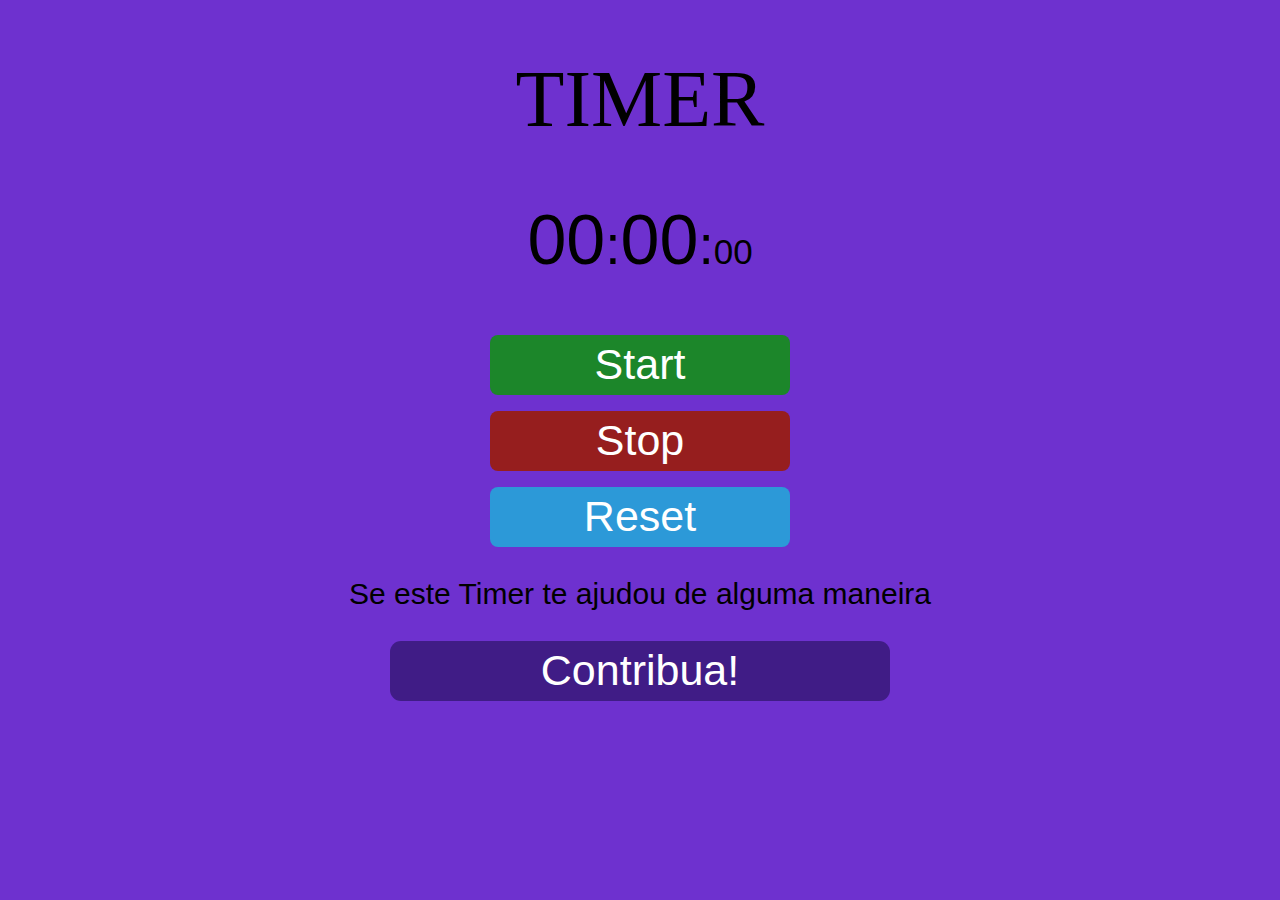
<file: stop_watch/index.html>
<!DOCTYPE html>
<html lang="en">

<head>
    <meta charset="UTF-8">
    <meta http-equiv="X-UA-Compatible" content="IE=edge">
    <meta name="viewport" content="width=device-width, initial-scale=1.0">
    <link rel="stylesheet" href="./css/main.css">
    <title>Stopwatch</title>
</head>

<body>
    <div class="wrapper">
        <h1>Timer</h1>
        <p class="doisp"><span id="minutes">00</span>:<span id="seconds">00</span>:<span id="tens">00</span></p>
        <button id="button-start">Start</button>
        <p><button id="button-stop">Stop</button></p>
        <button id="button-reset">Reset</button>
    </div>
    <div>
        <div class="wrapper">
            <p class="paragrafo">Se este Timer te ajudou de alguma maneira</p>
            <button class="contrib">
                <a href="https://nubank.com.br/pagar/1hn2kq/L0Ko73TEcn" class="text-contrib" 
                target="_blank">Contribua!</a>
            </button>
        </div>
    </div>
    <script type="text/javascript" src="./main/main.js">
    </script>
</body>

</html>
</file>
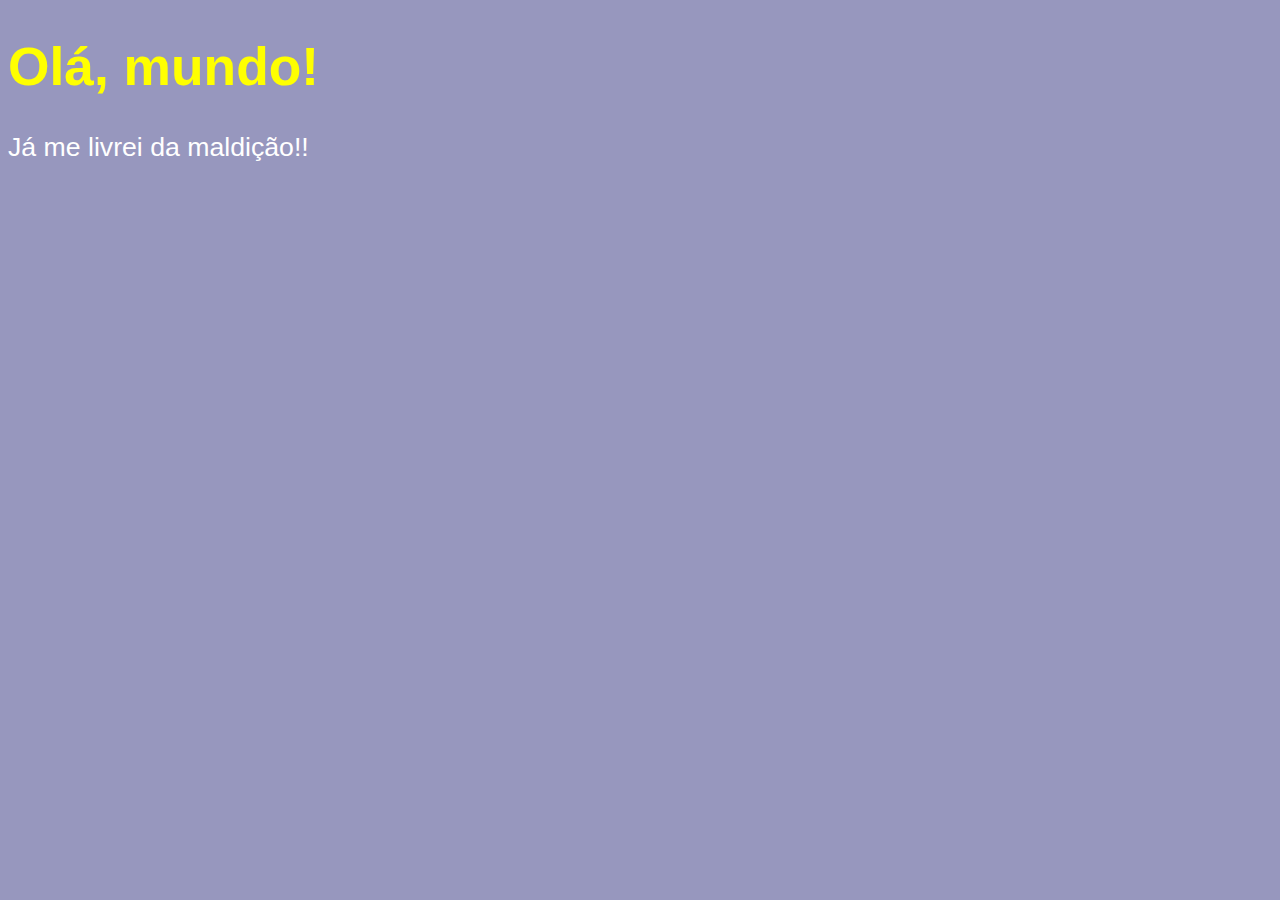
<file: CursoemVídeo - JS/aula04/ex001.html>
<!DOCTYPE html>
<html lang="pt-br">
<head>
    <meta charset="UTF-8">
    <meta http-equiv="X-UA-Compatible" content="IE=edge">
    <meta name="viewport" content="width=device-width, initial-scale=1.0">
    <title>Meu Primeiro Programa...</title>
    <style>
        body {
            background-color: rgb(151, 151, 190);
            color:white;
            font: normal 20pt Arial;
        }
        h1 {
            color: yellow;
        }
    </style>
</head>
<body>
    <h1>Olá, mundo!</h1>
    <p>Já me livrei da maldição!!</p>
    <script>
        
        window.alert('Minha primeira mensagem! ')
        window.confirm('Está gostando de JS?')
        window.prompt('Qual é seu nome?')
        
    </script>
</body>
</html>
</file>
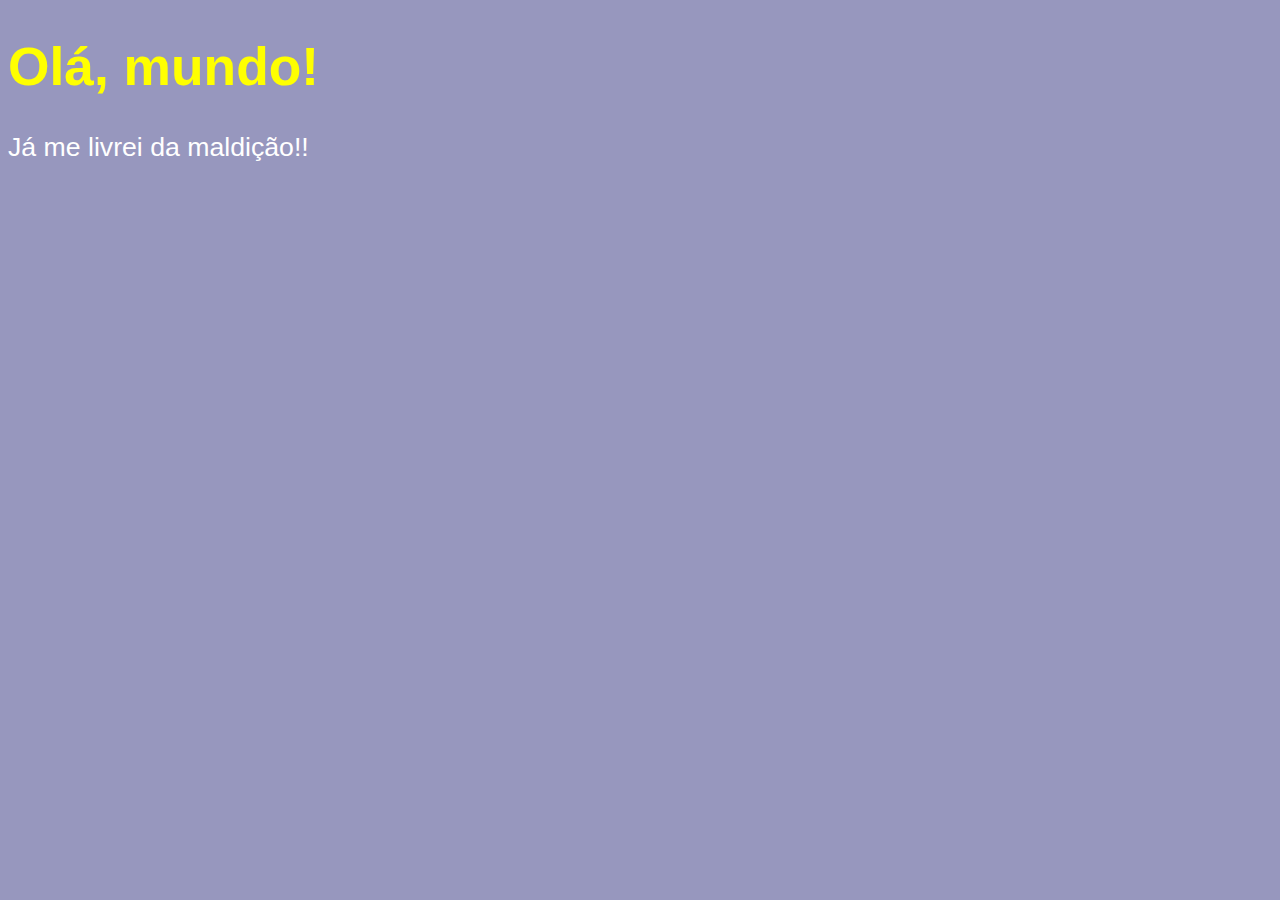
<file: CursoemVídeo - JS/aula06/ex002.html>
<!DOCTYPE html>
<html lang="pt-br">
<head>
    <meta charset="UTF-8">
    <meta http-equiv="X-UA-Compatible" content="IE=edge">
    <meta name="viewport" content="width=device-width, initial-scale=1.0">
    <title>Meu Primeiro Programa...</title>
    <style>
        body {
            background-color: rgb(151, 151, 190);
            color:white;
            font: normal 20pt Arial;
        }
        h1 {
            color: yellow;
        }
    </style>
</head>
<body>
    <h1>Olá, mundo!</h1>
    <p>Já me livrei da maldição!!</p>
    <script>
        
        window.alert('Minha primeira mensagem! ')
        window.confirm('Está gostando de JS?')
        var nome = window.prompt('Qual é seu nome?') /* vai perguntar o nome */
        window.alert('É um grande prazer te conhecer, ' + nome) //concatenação
        
    </script>
</body>
</html>
</file>
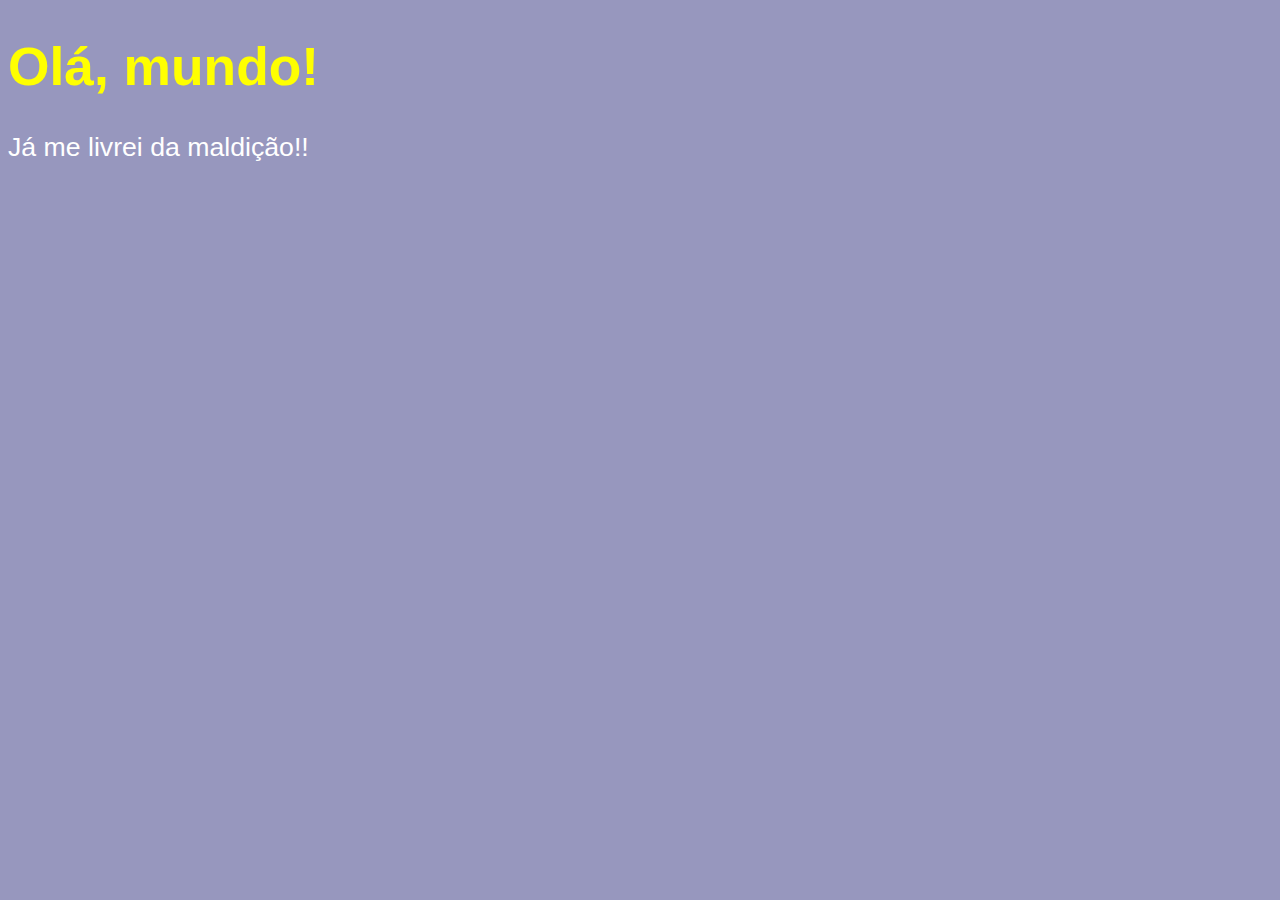
<file: CursoemVídeo - JS/aula06/ex003.html>
<!DOCTYPE html>
<html lang="pt-br">
<head>
    <meta charset="UTF-8">
    <meta http-equiv="X-UA-Compatible" content="IE=edge">
    <meta name="viewport" content="width=device-width, initial-scale=1.0">
    <title>Meu Primeiro Programa...</title>
    <style>
        body {
            background-color: rgb(151, 151, 190);
            color:white;
            font: normal 20pt Arial;
        }
        h1 {
            color: yellow;
        }
    </style>
</head>
<body>
    <h1>Olá, mundo!</h1>
    <p>Já me livrei da maldição!!</p>
    <script>
        var n1 = Number(window.prompt('Digite um número: ')) // string
        var n2 = Number(window.prompt('Digite outro número: ')) // string
        var s = n1 + n2
        window.alert(`A soma entre ${n1} e ${n2} é igual a ${s}` ) //Concatenação
        // (number + number) para adição
        // (string + string) para concatenção
    </script>
</body>
</html>
</file>
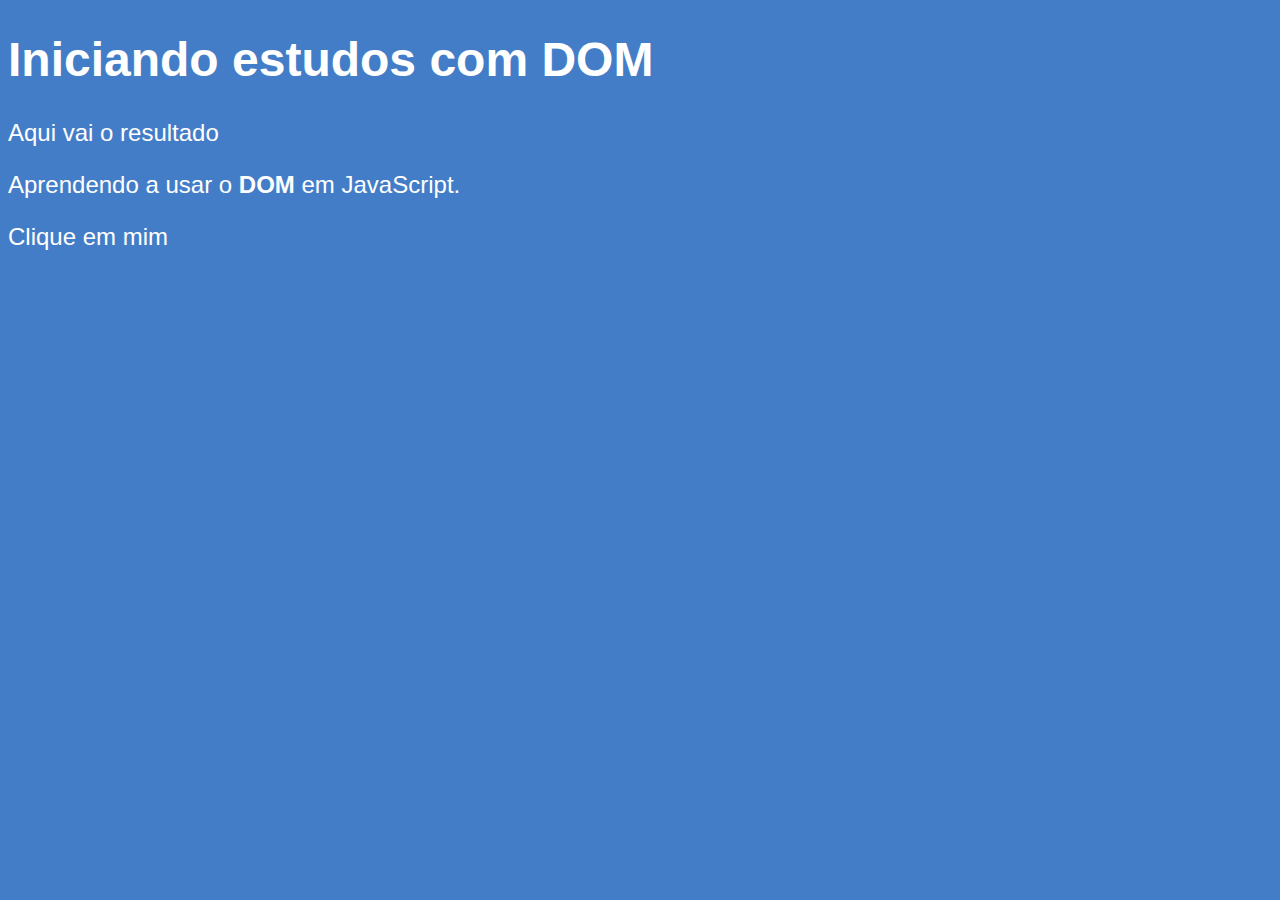
<file: CursoemVídeo - JS/aula09/ex005.html>
<!DOCTYPE html>
<html lang="pt-BR">
<head>
    <meta charset="UTF-8">
    <meta http-equiv="X-UA-Compatible" content="IE=edge">
    <meta name="viewport" content="width=device-width, initial-scale=1.0">
    <title>Primeiros passos com DOM</title>
    <style>
        body {
            background: rgb(68, 125, 199);
            color: white;
            font: normal 18pt Arial;
        }


    </style>
</head>
<body>
    <h1>Iniciando estudos com DOM</h1>
    <p>Aqui vai o resultado</p>
    <p>Aprendendo a usar o <strong>DOM</strong> em JavaScript.</p>
    <div>Clique em mim</div>
    <script>
        
        var corpo = window.document.body
        var p1 = window.document.getElementsByName('p')[1]
        /*
        var d = window.document.getElementById('msg')
        d.style.background = 'green'
        d.innerText = 'Estou Aguardando...'
        */

        var d = window.document.getElementsByName('div.msg')
        d.style.background = 'blue'
        

    </script>
</body>
</html>
</file>
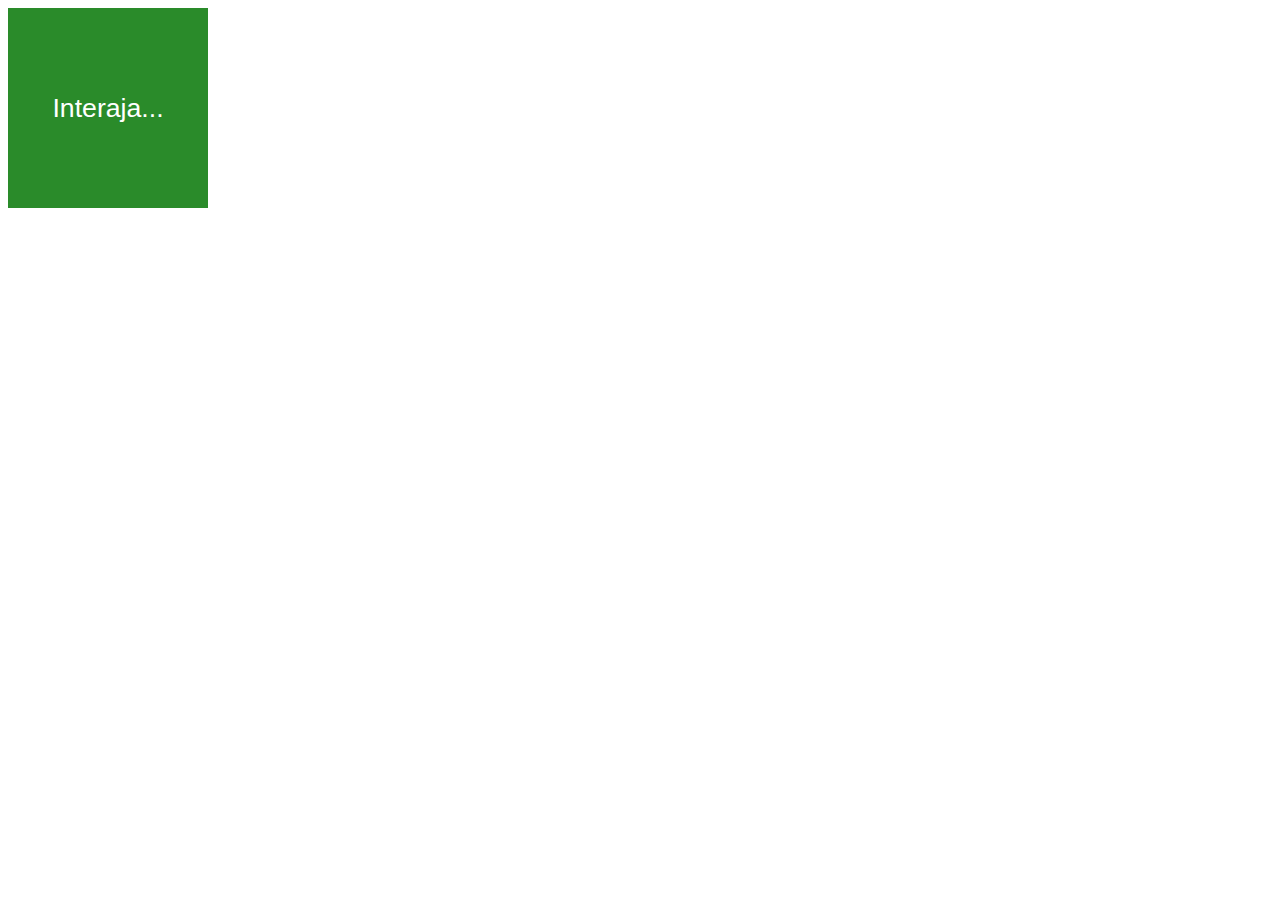
<file: CursoemVídeo - JS/aula10/ex006.html>
<!DOCTYPE html>
<html lang="pt-BR">
<head>
    <meta charset="UTF-8">
    <meta http-equiv="X-UA-Compatible" content="IE=edge">
    <meta name="viewport" content="width=device-width, initial-scale=1.0">
    <title>Eventos DOM</title>
    <style>
        div#area {
            font: normal 20pt Arial;
            background: rgb(42, 139, 42);
            color: white;
            width: 200px;
            height: 200px;
            line-height: 200px;
            text-align: center;
        }
    </style>
</head>
<body>
    <div id="area" onclick="clicar()" onmouseenter="entrar()" onmouseout="sair()">
        Interaja...
    </div>

    <script>
            var a = window.document.getElementById('area')
            a.addEventListener('click', clicar)
            a.addEventListener('mouseenter', entrar)
            a.addEventListener('mouseout', sair)

            function clicar() {
                a.innerText = 'Clicou!'
                a.style.background = 'red'
            } 
            function entrar() {
                a.innerText = 'Entrou!'
            }
            function sair() {
                a.innerText = 'Saiu!'
            }
    </script>
    
</body>
</html>
</file>
<file: stop_watch/css/main.css>
body {
background: rgb(110, 49, 207);
font-family: "HelveticaNeue-Light", "Helvetica Neue Light", "Helvetica Neue", Helvetica, Arial, "Lucida Grande", sans-serif; 
height:100%;
}

.wrapper {
width: 800px;
margin: 30px auto;
color:rgb(0, 0, 0);
text-align:center;
}

h1, h2, h3 {
  font-family: 'Times New Roman', Times, serif;
  font-weight: 100;
  font-size: 80px;
  text-transform: uppercase;
}

#minutes, #seconds{
  font-size: 70px;
}

#tens{
  font-size: 35px;
}

#button-start {
  width: 300px;
  height: 60px;
  background-color: #1c862a;
  color: #fff;
  border: none;
  font-family: 'Poppins', sans-serif;
  font-size: 43px;
  border-radius: 8px;
  cursor: pointer;
  outline: none;
}

#button-stop {
  width: 300px;
  height: 60px;
  background-color: #961e1e;
  color: #fff;
  border: none;
  font-family: 'Poppins', sans-serif;
  font-size: 43px;
  border-radius: 8px;
  cursor: pointer;
  outline: none;
}

#button-reset {
  width: 300px;
  height: 60px;
  background-color: #2c99d8;
  color: #fff;
  border: none;
  font-family: 'Poppins', sans-serif;
  font-size: 43px;
  border-radius: 8px;
  cursor: pointer;
  outline: none;
}

.paragrafo {
  font-size: 30px;
}

.doisp {
  font-size: 55px;

}

.contrib {
  width: 500px;
  height: 60px;
  background-color: #401c86;
  border: none;
  font-family: 'Poppins', sans-serif;
  font-size: 43px;
  border-radius: 11px;
  cursor: pointer;
  outline: none;
}

 .text-contrib{
  color: #fff;
  text-decoration: none;
 }
</file>
